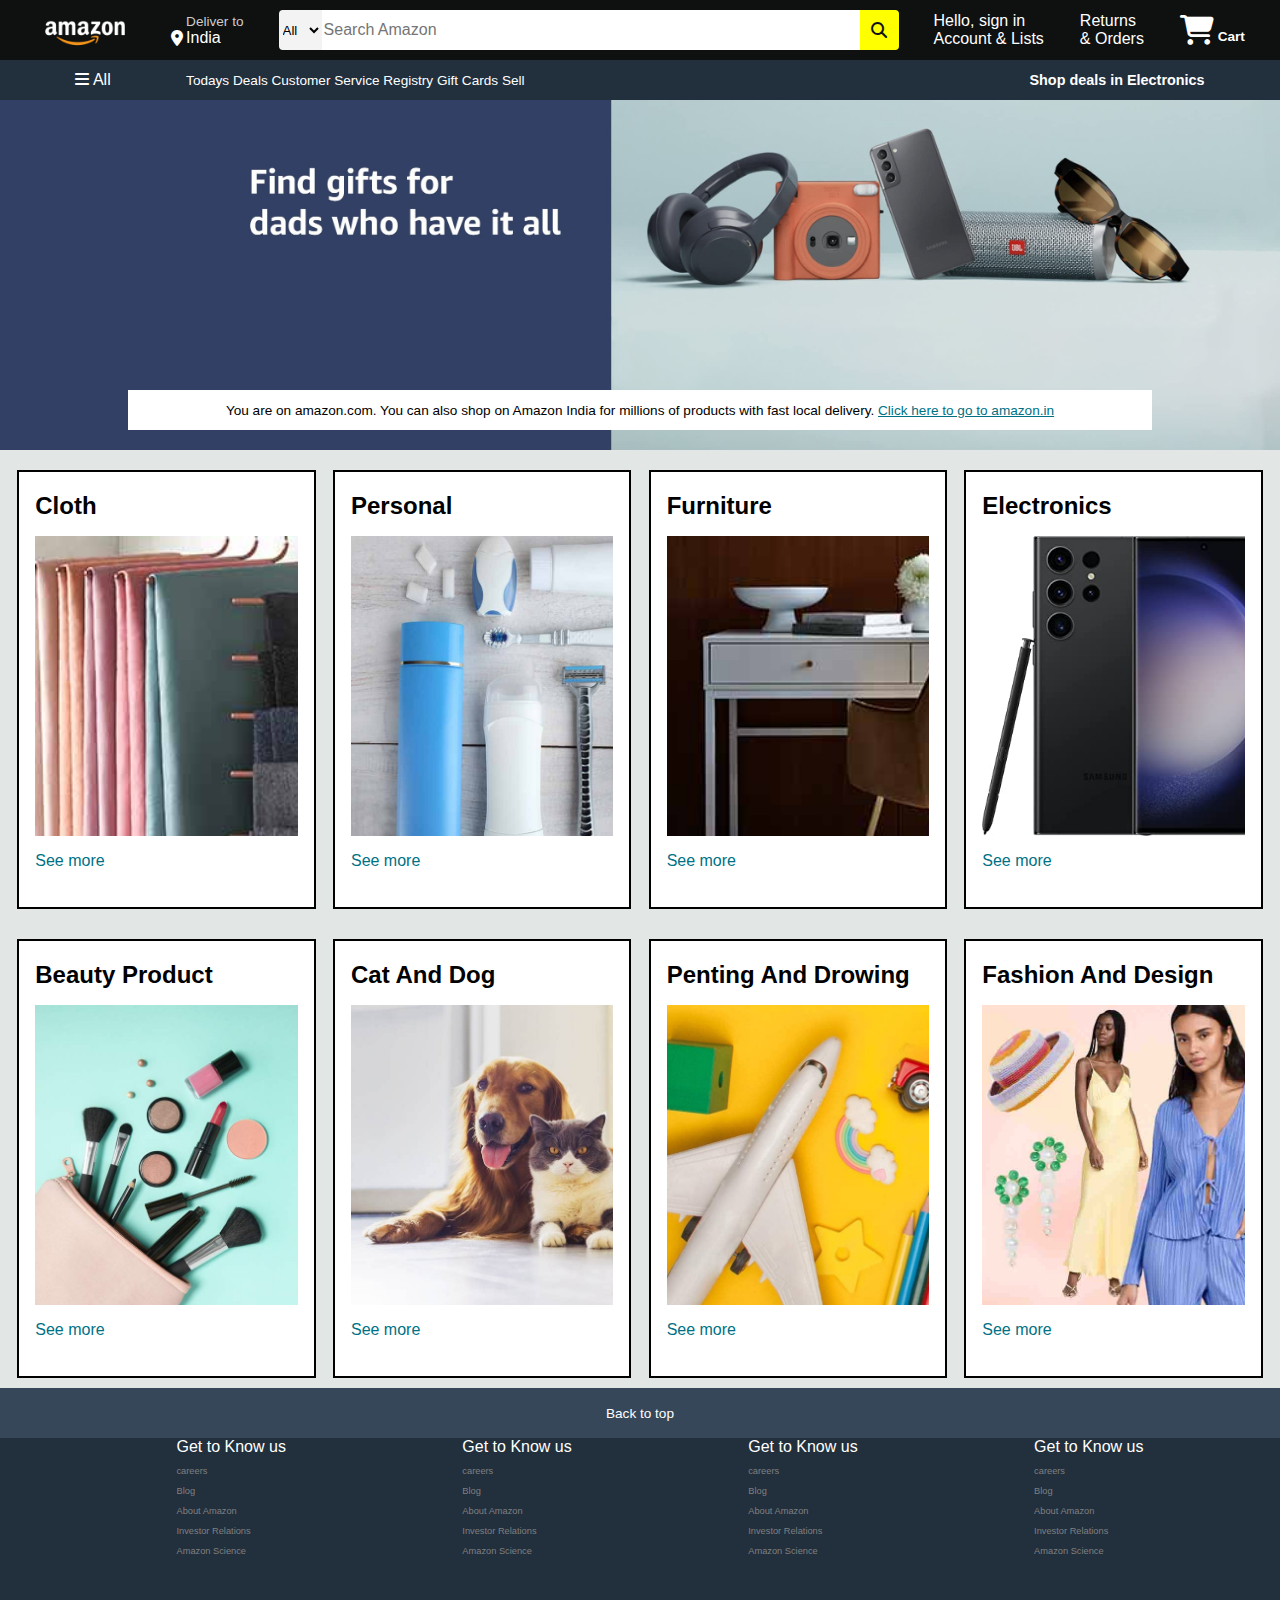
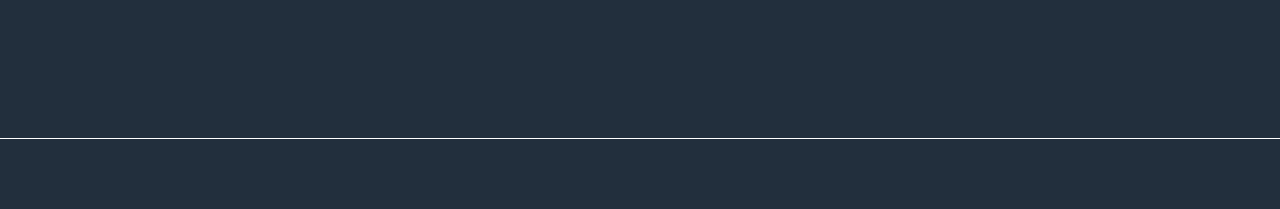
<file: Index.html>
<!DOCTYPE html>
<html lang="en">

<head>
    <meta charset="UTF-8">
    <meta name="viewport" content="width=device-width, initial-scale=1.0">
    <title>Amazon</title>
    <link rel="stylesheet" href="https://cdnjs.cloudflare.com/ajax/libs/font-awesome/6.5.1/css/all.min.css">
    <!-- <link rel="stylesheet" href="<link rel="stylesheet" href="https://cdnjs.cloudflare.com/ajax/libs/font-awesome/6.5.1/css/all.min.css" integrity="sha512-DTOQO9RWCH3ppGqcWaEA1BIZOC6xxalwEsw9c2QQeAIftl+Vegovlnee1c9QX4TctnWMn13TZye+giMm8e2LwA==" crossorigin="anonymous" referrerpolicy="no-referrer" />"> -->

    <link rel="stylesheet" href="Style.css">
</head>

<body>
    <header>
        <div class="navbar">
            <div class="nav-logo border">
                <div class="logo"></div>
            </div>
            <div class="nav-address border">
                <p class="add-first">Deliver to</p>
                <div class="add-icon">
                    <i class="fa-solid fa-location-dot"></i>
                    <p class="add-second">India</p>
                </div>


            </div>

            <div class="nav-search">
                <select class="search-select">
                    <option>All</option>
                </select>
                <input type="text" placeholder="Search Amazon" class="search-input">
                <div class="search-icon">
                    <i class="fa-solid fa-magnifying-glass"></i>
                </div>
            </div>

            <div class="nav-signin border">
                <p> <span>Hello, sign in</span></p>
                <div class="nav-second">Account & Lists</div>
            </div>

            <div class="nav-return border">
                <p> <span>Returns</span></p>
                <div class="nav-second">& Orders</div>
            </div>
            <div class="nav-cart border">
                <i class="fa-solid fa-cart-shopping"></i>
                Cart
            </div>


        </div>
        <div class="panel">
            <div class="panel-all">
                <i class="fa-solid fa-bars"></i>
                All
            </div>

            <div class="panel-ops">
                <p>Todays Deals </p>
                <p>Customer Service</p>
                <p>Registry</p>
                <p>Gift Cards</p>
                <p>Sell</p>
            </div>
            <div class="panel-deals">
                Shop deals in Electronics
            </div>
        </div>




    </header>

    <!-- hero section -->
    <div class="hero-section">
        <div class="hero-msg">
            <p>You are on amazon.com. You can also shop on Amazon India for millions of products with fast local
                delivery. 
            <a href="">Click here to go to amazon.in</a> </p>
        </div>
    </div>

    <div class="shop-section">
        <div class="box1 box">
            <div class="box-content">
                <h2>Cloth</h2>
                <div class="box-img " style="background-image: url(/Image/box1_image.jpg);"> </div>
                <p>See more</p>
            </div>

        </div>
        <div class="box2 box">
            <div class="box-content">
                <h2>Personal</h2>
                <div class="box-img " style="background-image: url(/Image/box2_image.jpg);"> </div>
                <p>See more</p>
            </div>

        </div>
        <div class="box3 box">
            <div class="box-content">
                <h2>Furniture</h2>
                <div class="box-img " style="background-image: url(/Image/box3_image.jpg);"> </div>
                <p>See more</p>
            </div>
        </div>

        <div class="box4 box">
            <div class="box-content">
                <h2>Electronics</h2>
                <div class="box-img " style="background-image: url(/Image/box4_image.jpg);"> </div>
                <p>See more</p>
            </div>
        </div>



        <div class="box5 box">
            <div class="box-content">
                <h2>Beauty Product</h2>
                <div class="box-img " style="background-image: url(/Image/box5_image.jpg);"> </div>
                <p>See more</p>
            </div>

        </div>
        <div class="box6 box">
            <div class="box-content">
                <h2>Cat And Dog</h2>
                <div class="box-img " style="background-image: url(/Image/box6_image.jpg);"> </div>
                <p>See more</p>
            </div>

        </div>
        <div class="box7 box">
            <div class="box-content">
                <h2>Penting And Drowing</h2>
                <div class="box-img " style="background-image: url(/Image/box7_image.jpg);"> </div>
                <p>See more</p>
            </div>
        </div>

        <div class="box8 box">
            <div class="box-content">
                <h2>Fashion And Design</h2>
                <div class="box-img " style="background-image: url(/Image/box8_image.jpg);"> </div>
                <p>See more</p>
            </div>
        </div>

    </div>


    <footer>
        <div class="foot-panel1">
            Back to top

        </div>
        <div class="foot-panel2">
            <ul>

                <p>Get to Know us</p>
                <a> careers</a>
                <a> Blog</a>
                <a>About Amazon</a>
                <a>Investor Relations</a>
                <a>Amazon Science</a>
            </ul>

            <ul>

                <p>Get to Know us</p>
                <a> careers</a>
                <a> Blog</a>
                <a>About Amazon</a>
                <a>Investor Relations</a>
                <a>Amazon Science</a>
            </ul>

            <ul>

                <p>Get to Know us</p>
                <a> careers</a>
                <a> Blog</a>
                <a>About Amazon</a>
                <a>Investor Relations</a>
                <a>Amazon Science</a>
            </ul>

            <ul>

                <p>Get to Know us</p>
                <a> careers</a>
                <a> Blog</a>
                <a>About Amazon</a>
                <a>Investor Relations</a>
                <a>Amazon Science</a>
            </ul>
        </div>

        <div class="foot-panel3">
            <div class="logo"></div>
        </div>
    </footer>

</body>

</html>
</file>
<file: Style.css>
*{
    margin: 0;
    font-family: Arial;
    border: border-box;

}
.navbar{
    height: 60px;
    background-color:#0f1111;
    color: white;
    display: flex;
    align-items: center;
    justify-content: space-evenly;
}

.nav-search:hover{
    border: 2px solid orange;
}
.nav-logo{
    height: 50px;
    width: 100px;

}

.logo{
    background-image: url(/Image/amazon_logo.png);
    background-size: cover;
    height: 50px;
    width: 100%;
}
.border{
    border: 1.5px solid transparent;
}


.border:hover{
border: 1.5px solid white;
}

/* box2 */
.add-first{
    color: #cccccc;
    font-size: 0.85rem;
    margin-left: 15px;

}

.add-second{
    font-size: 1rem;
    margin-left: 3px;
}


.add-icon{
    display: flex;
    align-items: center;

}

/* box3 */
.nav-search{
    display: flex;
    justify-content: space-evenly;
    background-color: pink;
    width: 620px;
    height: 40px;
    border-radius: 6px;


}
.search-select{
    background-color: #f3f3f3;
    width: 50px;
    text-align: centre;
    border-top-left-radius: 4px;
    border-bottom-left-radius: 4px;
    border: none;



}
.search-input{
    width: 100%;
    font-size: 1rem;
    border: none;
}

.search-icon{
    width: 45px;
    display: flex;
    justify-content: center;
    align-items: center;
    font-size: 1.3;
    background-color: yellow;
    border-top-right-radius: 4px;
    border-bottom-right-radius: 4px;
    color: #0f1111;

}

.span{
    font-size: 0.7rem;
}

.nev-second{
    font-size: 0.85rem;
    font-weight: 700;
}
.nav-cart i{
    font-size: 30px;
    
}
.nav-cart{
    font-size: 0.85rem;
    font-weight: 700;
}

.panel{
    display: flex;
    background-color: #222f3d;
    height: 40px;
    color: white;
    align-items: center;

    justify-content: space-evenly;

}
.panel-ops p{
    display: inline;
}
.panel-ops{
    width: 60%;
    font-size: 0.85rem;

}

.panel-deals{
    font-size: 0.9rem;
    font-weight: 700;
}

.hero-section{
    background-image:url(/Image/hero_image.jpg) ;
    height: 350px;
    background-size: cover;
    display: flex;
    justify-content: center;
    align-items: flex-end;

}
.hero-msg{
    background-color: white;
    color: black;
    height: 40px;
    display: flex;
    align-items:center;
    justify-content: center;
    font-size: 0.85rem;
    width: 80%;
    margin-bottom: 20px;
}

.hero-msg a {
    color:#007185
}

/* shop section  */


.shop-section{
    display: flex;
    flex-wrap: wrap;
    background-color: #e2e7e6;
    height: 100%;
    justify-content: space-evenly;
    

}

.box{
    border: 2px solid black;
    height: 400px;
    width: 23%;
    padding: 20px 0px 15px;
    background-color: white;
    margin-top: 20px;
    margin-bottom: 10px;

}

.box-img{
    height: 300px;
    background-size: cover;
    margin-top: 1rem;
    margin-bottom: 1rem;
}

.box-content{
    margin-left: 1rem;
    margin-right: 1rem;
}
.box-content p{
    
    color: #007185;

}


.foot-panel1{
    background-color: #37475a;
    color: white;
    height: 50px;
    display: flex;
    justify-content: center;
    align-items: center;
    font-size: 0.85rem;

}

.foot-panel2{
    background-color: #222f3d;
    color: white;
    height: 300px;
    display: flex;
    justify-content: space-evenly;
} 


ul a{
    display: block;
    font-size: 0.58rem;
    margin-top: 10px;
    color: gray;


}

.foot-panel3{
    background-color: #222f3d;
    color: white;
    border-top: 0.5px solid white;
    height: 70px;
    
}

.logo{
    background-image: url(/Image/amazon_logo.png);
    background-size: cover;
    height: 50px;
    width: 100%;
}
</file>
